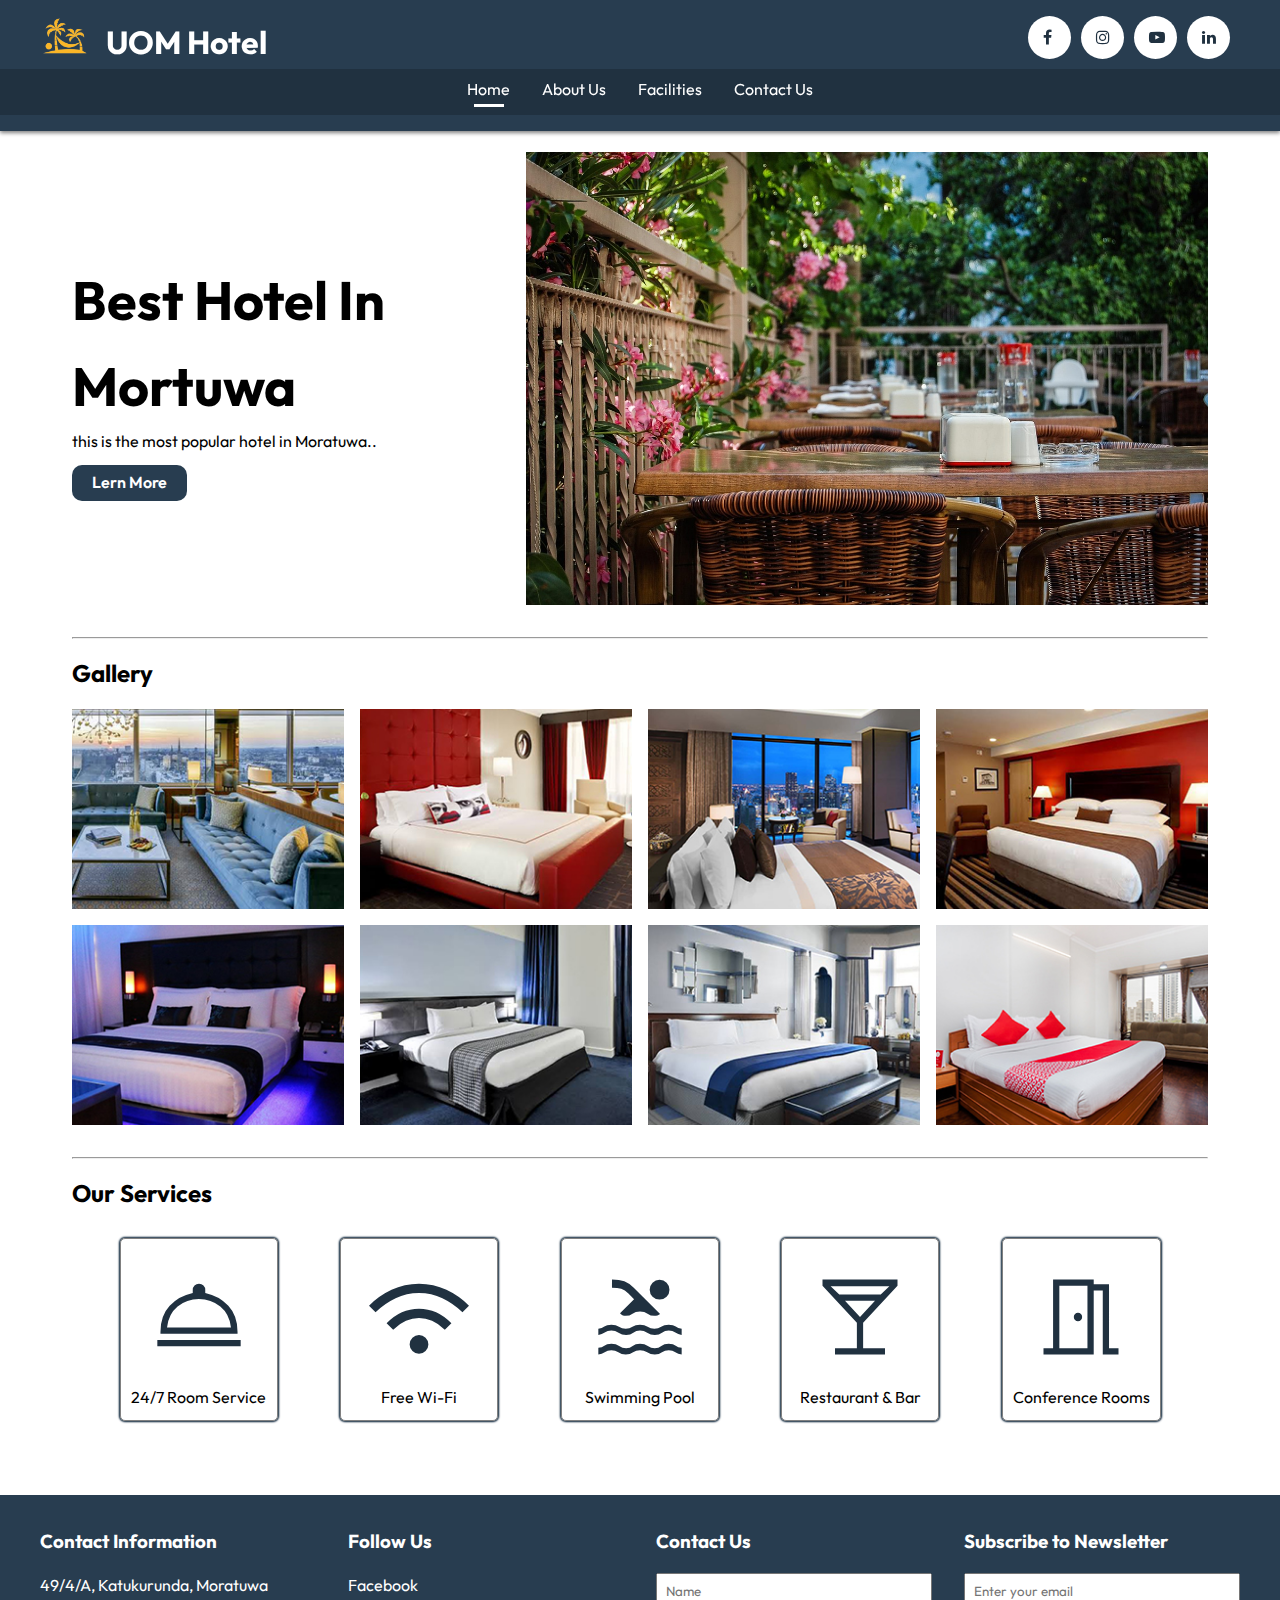
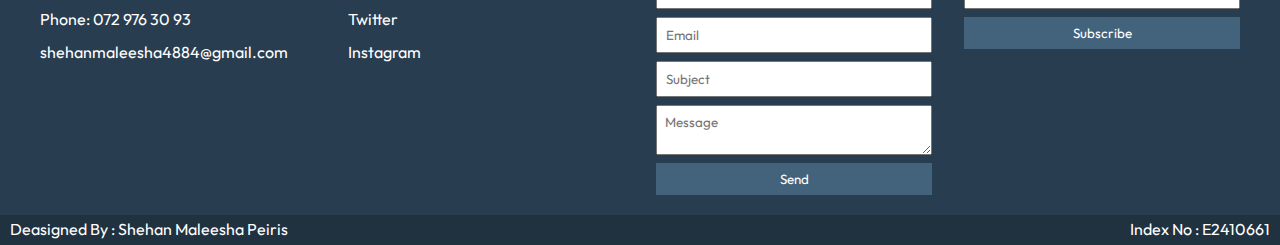
<file: index.html>
<!DOCTYPE html>
<html lang="en">

<head>
    <meta charset="UTF-8">
    <meta name="viewport" content="width=device-width, initial-scale=1.0">
    <title>UOM Hotel - Home</title>
    <link rel="stylesheet" href="https://cdnjs.cloudflare.com/ajax/libs/font-awesome/4.7.0/css/font-awesome.min.css">
    <link rel="stylesheet" href="style.css">
    <link rel="icon" type="image/x-icon" href="images/icon.ico">
</head>

<body>
    <header>
        <div class="header-content space-between flex">
            <div class="logoside flex">
                <a target="_blank" href="https://github.com/shehanm95/Hotel-Website"><img src="images/logo.png"
                        alt="UOM Hotel Logo" class="logo"></a>
                <h1>UOM Hotel</h1>
            </div>
            <div class="socialmediaicons flex">
                <a href="https://www.linkedin.com/in/shehan-maleesha-017a89261/" target="_blank"> <i
                        class="fa fa-facebook" aria-hidden="true"></i></a>
                <a href="https://www.linkedin.com/in/shehan-maleesha-017a89261/" target="_blank"> <i
                        class="fa fa-instagram" aria-hidden="true"></i></a>
                <a href="https://www.linkedin.com/in/shehan-maleesha-017a89261/" target="_blank"> <i
                        class="fa fa-youtube-play" aria-hidden="true"></i></a>
                <a href="https://www.linkedin.com/in/shehan-maleesha-017a89261/" target="_blank"> <i
                        class="fa fa-linkedin" aria-hidden="true"></i></a>
            </div>

        </div>
        <nav>
            <ul>
                <li class="nav-link nav-selected"><a href="index.html">Home</a></li>
                <li class="nav-link"><a href="about.html">About Us</a></li>
                <li class="nav-link"><a href="facilities.html">Facilities</a></li>
                <li class="nav-link"><a href="contact.html">Contact Us</a></li>
            </ul>
        </nav>
    </header>

    <main>

        <section class="landing">

            <div>
                <h1>Best Hotel In Mortuwa</h1>
                <p>this is the most popular hotel in Moratuwa..</p>
                <a href="/facilities.html">Lern More</a>
            </div>
            <img src="images/hotel-landing-image.jpg" alt="hotel image">


        </section>
        <hr>
        <section class="gallery">
            <h2>Gallery</h2>
            <div class="gallery-images">
                <img src="images/gallery1.jpg" alt="Hotel room type 1 ">
                <img src="images/gallery2.jpg" alt="Hotel room type 2">
                <img src="images/gallery3.jpg" alt="Hotel room type 3">
                <img src="images/gallery4.jpg" alt="Hotel room type 4">
                <img src="images/gallery5.jpg" alt="Hotel room type 5">
                <img src="images/gallery6.jpg" alt="Hotel room type 6">
                <img src="images/gallery7.jpg" alt="Hotel room type 7">
                <img src="images/gallery8.jpg" alt="Hotel room type 8">
            </div>
        </section>
        <hr>
        <section class="">
            <h2>Our Services</h2>
            <br>

            <div class="services-holder">
                <div class="service-card">
                    <img src="images/service icons/room service.svg" alt="">
                    <figcaption> 24/7 Room Service</figcaption>
                </div>
                <div class="service-card">
                    <img src="images/service icons/wifi.svg" alt="">
                    <figcaption> Free Wi-Fi</figcaption>
                </div>
                <div class="service-card">
                    <img src="images/service icons/pool.svg" alt="">
                    <figcaption> Swimming Pool</figcaption>
                </div>
                <div class="service-card">
                    <img src="images/service icons/bar.svg" alt="">
                    <figcaption> Restaurant & Bar</figcaption>
                </div>
                <div class="service-card">
                    <img src="images/service icons/meeting.svg" alt="">
                    <figcaption> Conference Rooms</figcaption>
                </div>

            </div>



        </section>
    </main>

    <footer>
        <div class="footer-content">
            <div class="contact-info">
                <h3>Contact Information</h3>
                <p>49/4/A, Katukurunda, Moratuwa</p>
                <p>Phone: 072 976 30 93</p>
                <a href="mailto:shehanmaleesha4884@gmail.com">shehanmaleesha4884@gmail.com</a>
            </div>

            <div class="social-links">
                <h3>Follow Us</h3>
                <a href="https://www.linkedin.com/in/shehan-maleesha-017a89261/" target="_blank">Facebook</a>
                <a href="https://www.linkedin.com/in/shehan-maleesha-017a89261/" target="_blank">Twitter</a>
                <a href="https://www.linkedin.com/in/shehan-maleesha-017a89261/" target="_blank">Instagram</a>
            </div>

            <div class="footer-form">
                <h3>Contact Us</h3>
                <form>
                    <input type="text" placeholder="Name" required>
                    <input type="email" placeholder="Email" required>
                    <input type="text" placeholder="Subject" required>
                    <textarea placeholder="Message" required></textarea>
                    <button type="submit">Send</button>
                </form>
            </div>

            <div class="newsletter">
                <h3>Subscribe to Newsletter</h3>
                <form>
                    <input type="email" placeholder="Enter your email" required>
                    <button type="submit">Subscribe</button>
                </form>
            </div>
        </div>
        <div class="creator">
            <p>Deasigned By : Shehan Maleesha Peiris</p>
            <p>Index No : E2410661</p>
        </div>


    </footer>
</body>

</html>
</file>
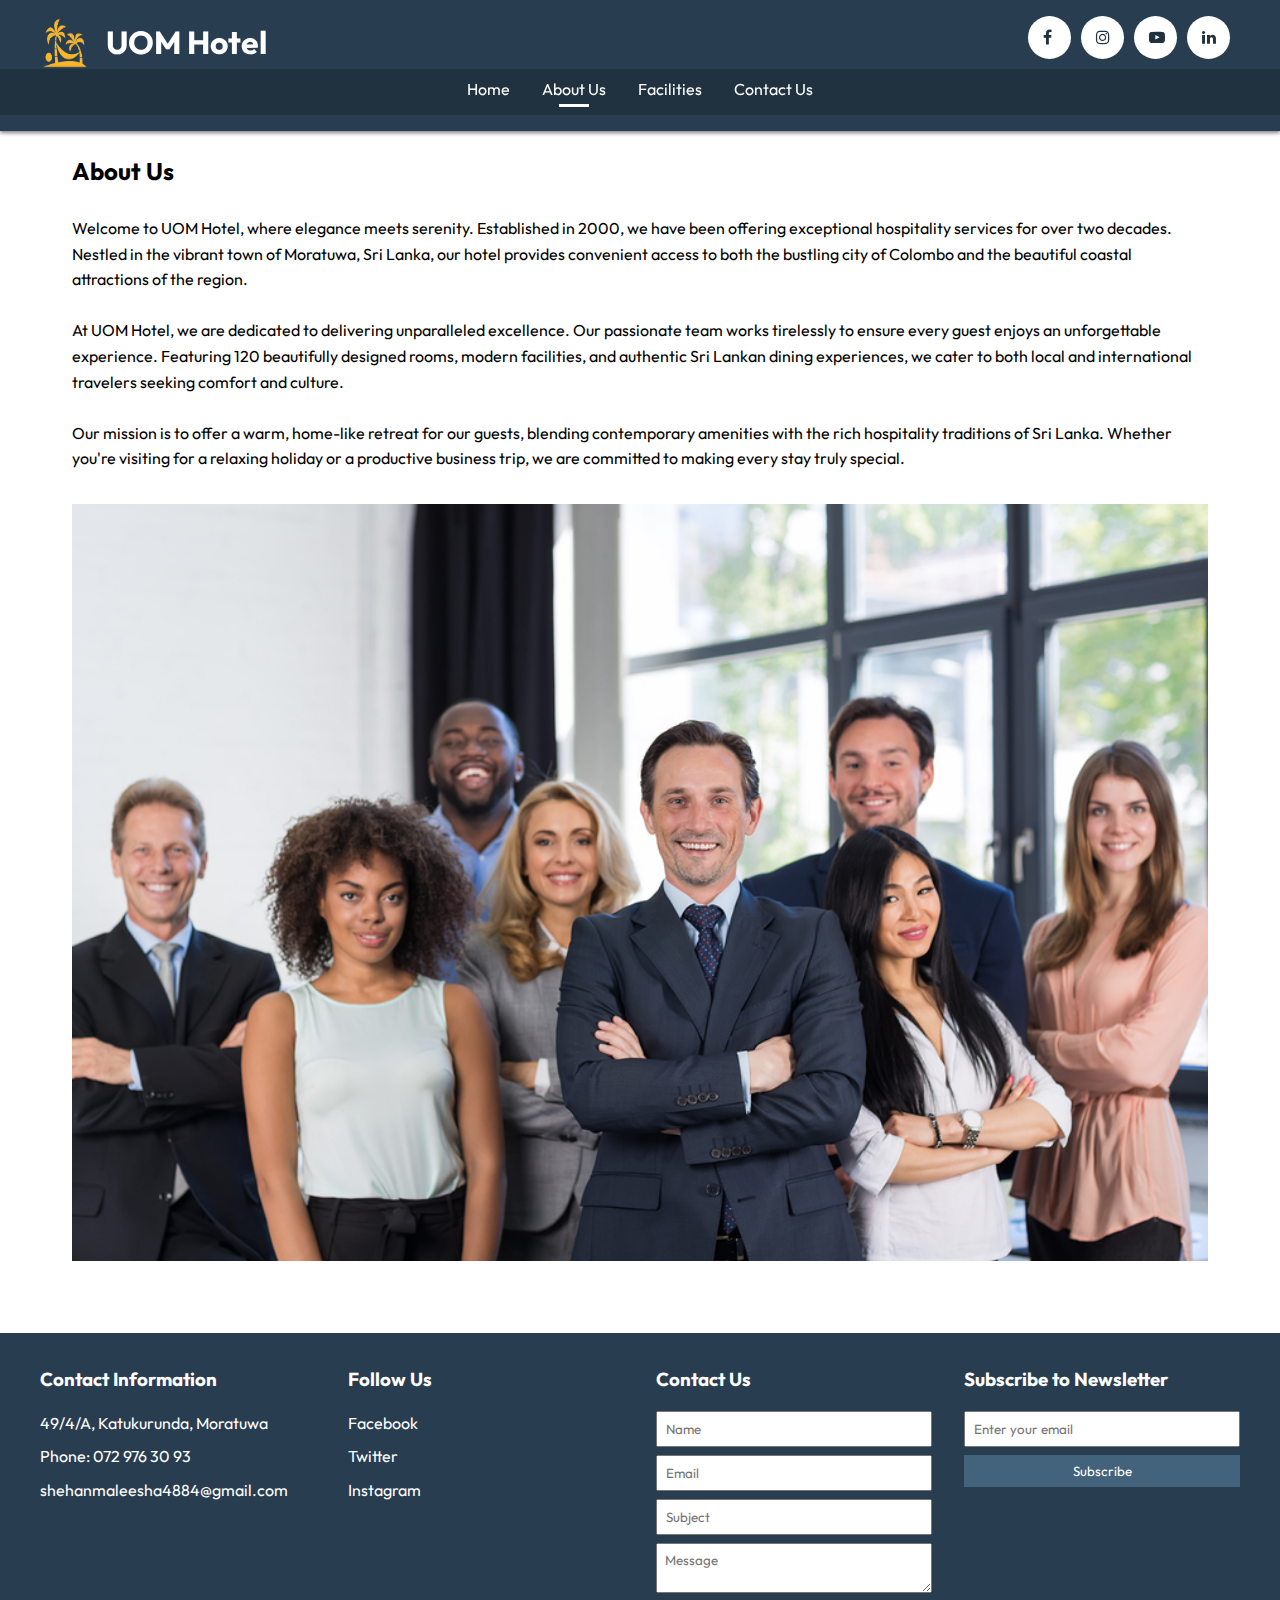
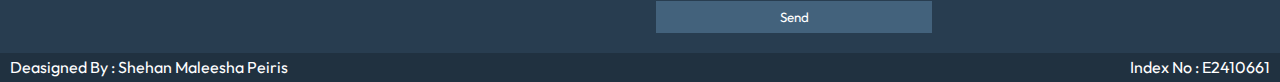
<file: about.html>
<!DOCTYPE html>
<html lang="en">

<head>
    <meta charset="UTF-8">
    <meta name="viewport" content="width=device-width, initial-scale=1.0">
    <title>UOM Hotel - About Us</title>
    <link rel="stylesheet" href="https://cdnjs.cloudflare.com/ajax/libs/font-awesome/4.7.0/css/font-awesome.min.css">
    <link rel="icon" type="image/x-icon" href="images/icon.ico">
    <link rel="stylesheet" href="style.css">
</head>

<body>
    <header>
        <div class="header-content space-between flex">
            <div class="logoside flex">
                <img src="images/logo.png" alt="UOM Hotel Logo" class="logo">
                <h1>UOM Hotel</h1>
            </div>
            <div class="socialmediaicons flex">
                <a href="https://www.linkedin.com/in/shehan-maleesha-017a89261/" target="_blank"> <i
                        class="fa fa-facebook" aria-hidden="true"></i></a>
                <a href="https://www.linkedin.com/in/shehan-maleesha-017a89261/" target="_blank"> <i
                        class="fa fa-instagram" aria-hidden="true"></i></a>
                <a href="https://www.linkedin.com/in/shehan-maleesha-017a89261/" target="_blank"> <i
                        class="fa fa-youtube-play" aria-hidden="true"></i></a>
                <a href="https://www.linkedin.com/in/shehan-maleesha-017a89261/" target="_blank"> <i
                        class="fa fa-linkedin" aria-hidden="true"></i></a>
            </div>

        </div>
        <nav>
            <ul>
                <li class="nav-link"><a href="index.html">Home</a></li>
                <li class="nav-link nav-selected"><a href="about.html">About Us</a></li>
                <li class="nav-link"><a href="facilities.html">Facilities</a></li>
                <li class="nav-link"><a href="contact.html">Contact Us</a></li>
            </ul>
        </nav>
    </header>


    <main>
        <section class="about">
            <h2>About Us</h2>
            <br>
            <p>Welcome to UOM Hotel, where elegance meets serenity. Established in 2000, we have been offering
                exceptional hospitality services for over two decades. Nestled in the vibrant town of Moratuwa, Sri
                Lanka, our hotel provides convenient access to both the bustling city of Colombo and the beautiful
                coastal attractions of the region.</p>
            <br>
            <p>At UOM Hotel, we are dedicated to delivering unparalleled excellence. Our passionate team works
                tirelessly to ensure every guest enjoys an unforgettable experience. Featuring 120 beautifully designed
                rooms, modern facilities, and authentic Sri Lankan dining experiences, we cater to both local and
                international travelers seeking comfort and culture.</p>
            <br>
            <p>Our mission is to offer a warm, home-like retreat for our guests, blending contemporary amenities with
                the rich hospitality traditions of Sri Lanka. Whether you're visiting for a relaxing holiday or a
                productive business trip, we are committed to making every stay truly special.</p>
        </section>

        <section class="about-us-staff-members">
            <img src="images/about-us-staff-members.jpg" alt="about-us-staff-members">

        </section>
    </main>

    <footer>
        <div class="footer-content">
            <div class="contact-info">
                <h3>Contact Information</h3>
                <p>49/4/A, Katukurunda, Moratuwa</p>
                <p>Phone: 072 976 30 93</p>
                <a href="mailto:shehanmaleesha4884@gmail.com">shehanmaleesha4884@gmail.com</a>
            </div>

            <div class="social-links">
                <h3>Follow Us</h3>
                <a href="https://www.linkedin.com/in/shehan-maleesha-017a89261/" target="_blank">Facebook</a>
                <a href="https://www.linkedin.com/in/shehan-maleesha-017a89261/" target="_blank">Twitter</a>
                <a href="https://www.linkedin.com/in/shehan-maleesha-017a89261/" target="_blank">Instagram</a>
            </div>

            <div class="footer-form">
                <h3>Contact Us</h3>
                <form>
                    <input type="text" placeholder="Name" required>
                    <input type="email" placeholder="Email" required>
                    <input type="text" placeholder="Subject" required>
                    <textarea placeholder="Message" required></textarea>
                    <button type="submit">Send</button>
                </form>
            </div>

            <div class="newsletter">
                <h3>Subscribe to Newsletter</h3>
                <form>
                    <input type="email" placeholder="Enter your email" required>
                    <button type="submit">Subscribe</button>
                </form>
            </div>
        </div>
        <div class="creator">
            <p>Deasigned By : Shehan Maleesha Peiris</p>
            <p>Index No : E2410661</p>
        </div>


    </footer>
</body>

</html>
</file>
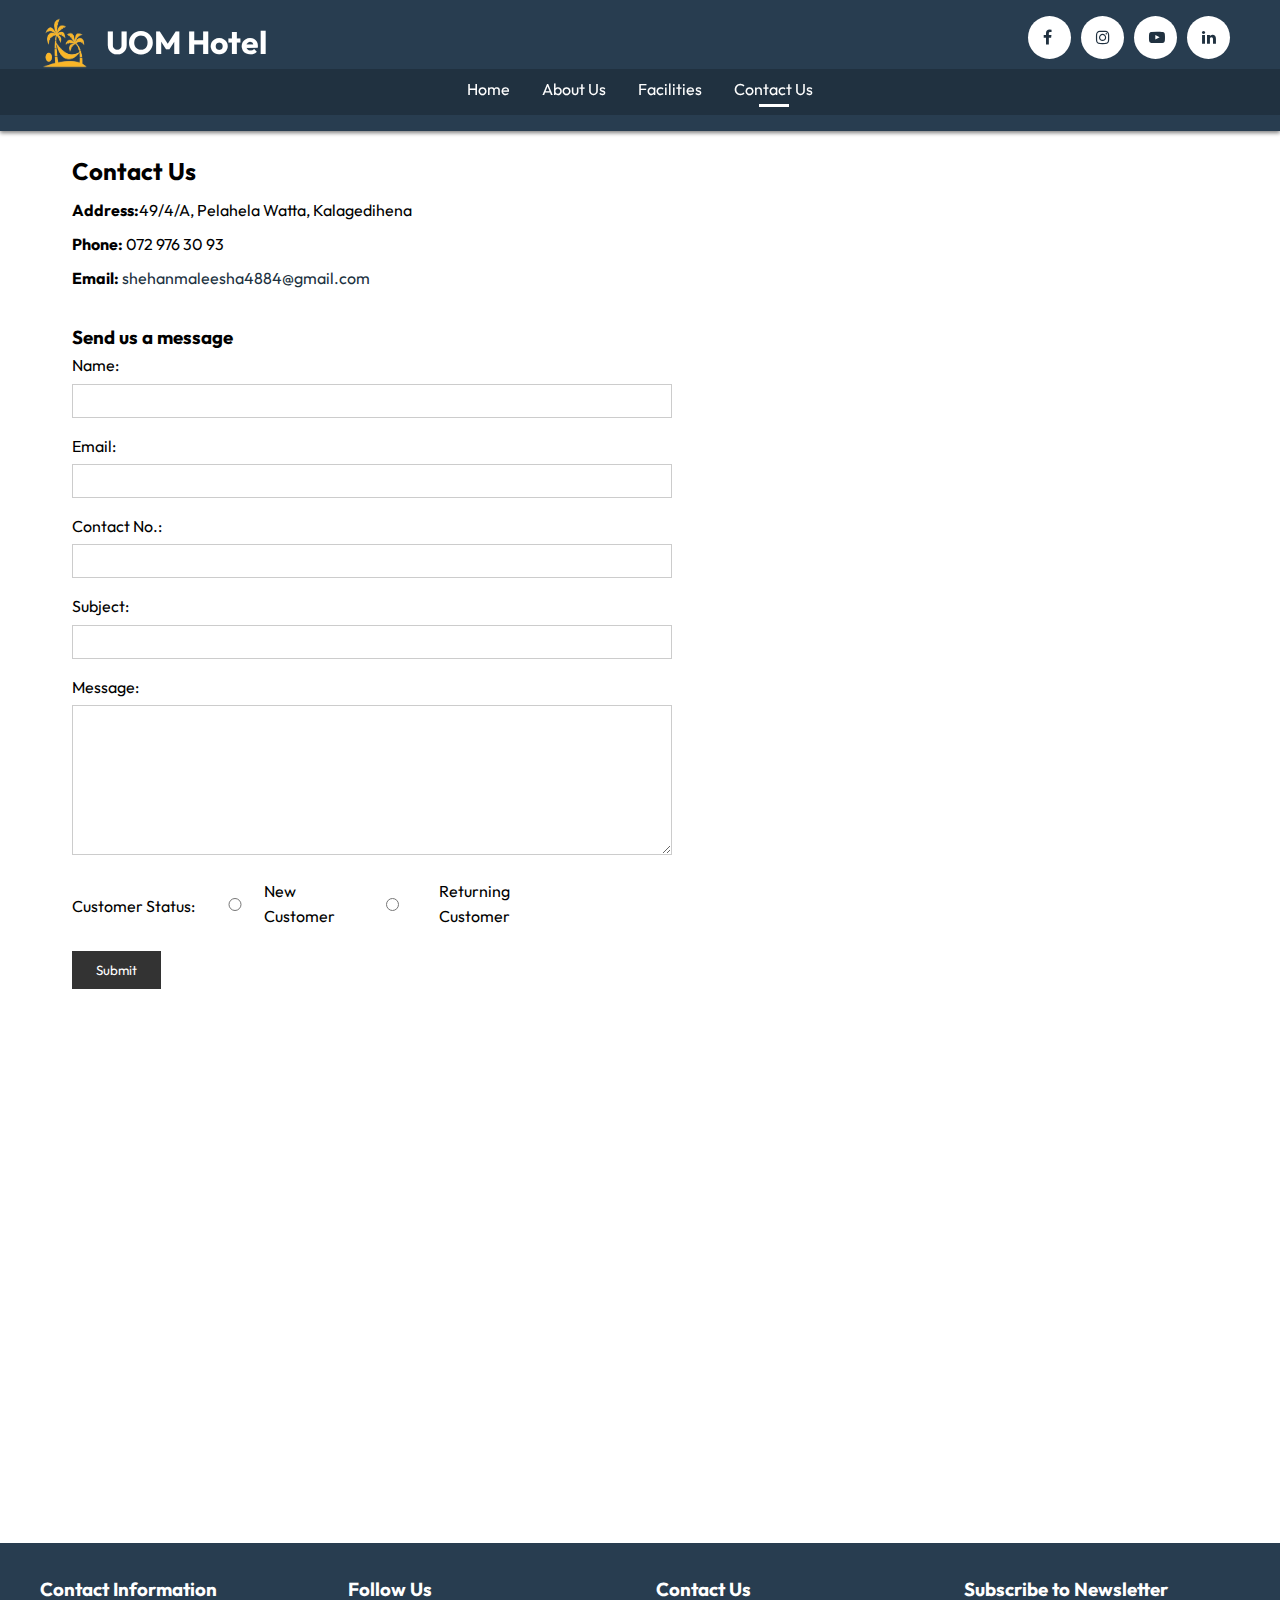
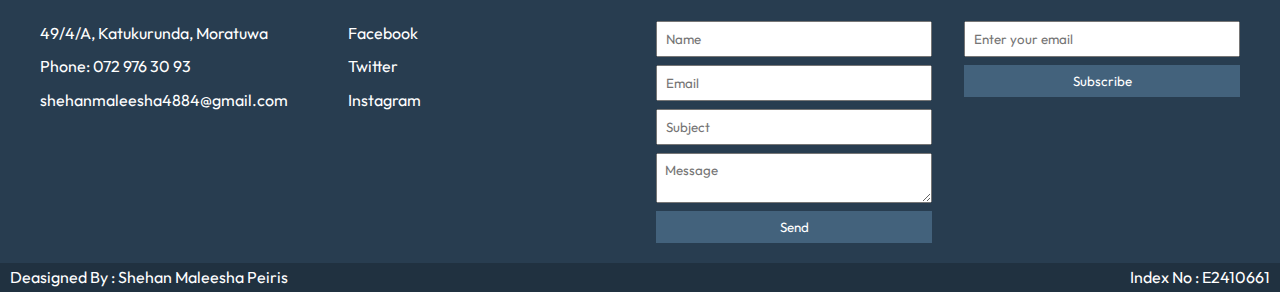
<file: contact.html>
<!DOCTYPE html>
<html lang="en">

<head>
    <meta charset="UTF-8">
    <meta name="viewport" content="width=device-width, initial-scale=1.0">
    <title>UOM Hotel - Contact Us</title>
    <link rel="stylesheet" href="https://cdnjs.cloudflare.com/ajax/libs/font-awesome/4.7.0/css/font-awesome.min.css">
    <link rel="icon" type="image/x-icon" href="images/icon.ico">
    <link rel="stylesheet" href="style.css">
</head>

<body>
    <header>
        <div class="header-content space-between flex">
            <div class="logoside flex">
                <img src="images/logo.png" alt="UOM Hotel Logo" class="logo">
                <h1>UOM Hotel</h1>
            </div>
            <div class="socialmediaicons flex">
                <a href="https://www.linkedin.com/in/shehan-maleesha-017a89261/" target="_blank"> <i
                        class="fa fa-facebook" aria-hidden="true"></i></a>
                <a href="https://www.linkedin.com/in/shehan-maleesha-017a89261/" target="_blank"> <i
                        class="fa fa-instagram" aria-hidden="true"></i></a>
                <a href="https://www.linkedin.com/in/shehan-maleesha-017a89261/" target="_blank"> <i
                        class="fa fa-youtube-play" aria-hidden="true"></i></a>
                <a href="https://www.linkedin.com/in/shehan-maleesha-017a89261/" target="_blank"> <i
                        class="fa fa-linkedin" aria-hidden="true"></i></a>
            </div>

        </div>
        <nav>
            <ul>
                <li class="nav-link"><a href="index.html">Home</a></li>
                <li class="nav-link"><a href="about.html">About Us</a></li>
                <li class="nav-link"><a href="facilities.html">Facilities</a></li>
                <li class="nav-link nav-selected"><a href="contact.html">Contact Us</a></li>
            </ul>
        </nav>
    </header>


    <main>
        <section class="contact-info">
            <h2>Contact Us</h2>
            <p><strong>Address:</strong>49/4/A, Pelahela Watta, Kalagedihena</p>
            <p><strong>Phone:</strong> 072 976 30 93</p>
            <p><strong>Email:</strong> <a class="contact-email"
                    href="mailto:shehanmaleesha4884@gmail.com">shehanmaleesha4884@gmail.com</a>
            </p>

            <form class="contact-form">
                <h3>Send us a message</h3>
                <div class="form-group">
                    <label for="name">Name:</label>
                    <input type="text" id="name" name="name" required>
                </div>
                <div class="form-group">
                    <label for="email">Email:</label>
                    <input type="email" id="email" name="email" required>
                </div>
                <div class="form-group">
                    <label for="phone">Contact No.:</label>
                    <input type="tel" id="phone" name="phone" required>
                </div>
                <div class="form-group">
                    <label for="subject">Subject:</label>
                    <input type="text" id="subject" name="subject" required>
                </div>
                <div class="form-group">
                    <label for="message">Message:</label>
                    <textarea id="message" name="message" required></textarea>
                </div>
                <div class="form-group radio-group">
                    <p>Customer Status:</p>
                    <label><input type="radio" name="customer-type" value="new" required> New Customer</label>
                    <label><input type="radio" name="customer-type" value="returning"> Returning Customer</label>
                </div>
                <button type="submit">Submit</button>
            </form>

            <div class="map-container">
                <iframe
                    src="https://www.google.com/maps/embed?pb=!1m18!1m12!1m3!1d3961.7920910557964!2d79.898292075714!3d6.79513291994568!2m3!1f0!2f0!3f0!3m2!1i1024!2i768!4f13.1!3m3!1m2!1s0x3ae245416b7f34b5%3A0x7bd32721ab02560e!2sUniversity%20of%20Moratuwa!5e0!3m2!1sen!2slk!4v1742894530443!5m2!1sen!2slk"
                    width="100%" height="450" style="border:0;" allowfullscreen="" loading="lazy"
                    referrerpolicy="no-referrer-when-downgrade"></iframe>
            </div>
        </section>
    </main>
    <footer>
        <div class="footer-content">
            <div class="contact-info">
                <h3>Contact Information</h3>
                <p>49/4/A, Katukurunda, Moratuwa</p>
                <p>Phone: 072 976 30 93</p>
                <a href="mailto:shehanmaleesha4884@gmail.com">shehanmaleesha4884@gmail.com</a>
            </div>

            <div class="social-links">
                <h3>Follow Us</h3>
                <a href="https://www.linkedin.com/in/shehan-maleesha-017a89261/" target="_blank">Facebook</a>
                <a href="https://www.linkedin.com/in/shehan-maleesha-017a89261/" target="_blank">Twitter</a>
                <a href="https://www.linkedin.com/in/shehan-maleesha-017a89261/" target="_blank">Instagram</a>
            </div>

            <div class="footer-form">
                <h3>Contact Us</h3>
                <form>
                    <input type="text" placeholder="Name" required>
                    <input type="email" placeholder="Email" required>
                    <input type="text" placeholder="Subject" required>
                    <textarea placeholder="Message" required></textarea>
                    <button type="submit">Send</button>
                </form>
            </div>

            <div class="newsletter">
                <h3>Subscribe to Newsletter</h3>
                <form>
                    <input type="email" placeholder="Enter your email" required>
                    <button type="submit">Subscribe</button>
                </form>
            </div>
        </div>
        <div class="creator">
            <p>Deasigned By : Shehan Maleesha Peiris</p>
            <p>Index No : E2410661</p>
        </div>


    </footer>
</body>

</html>
</file>
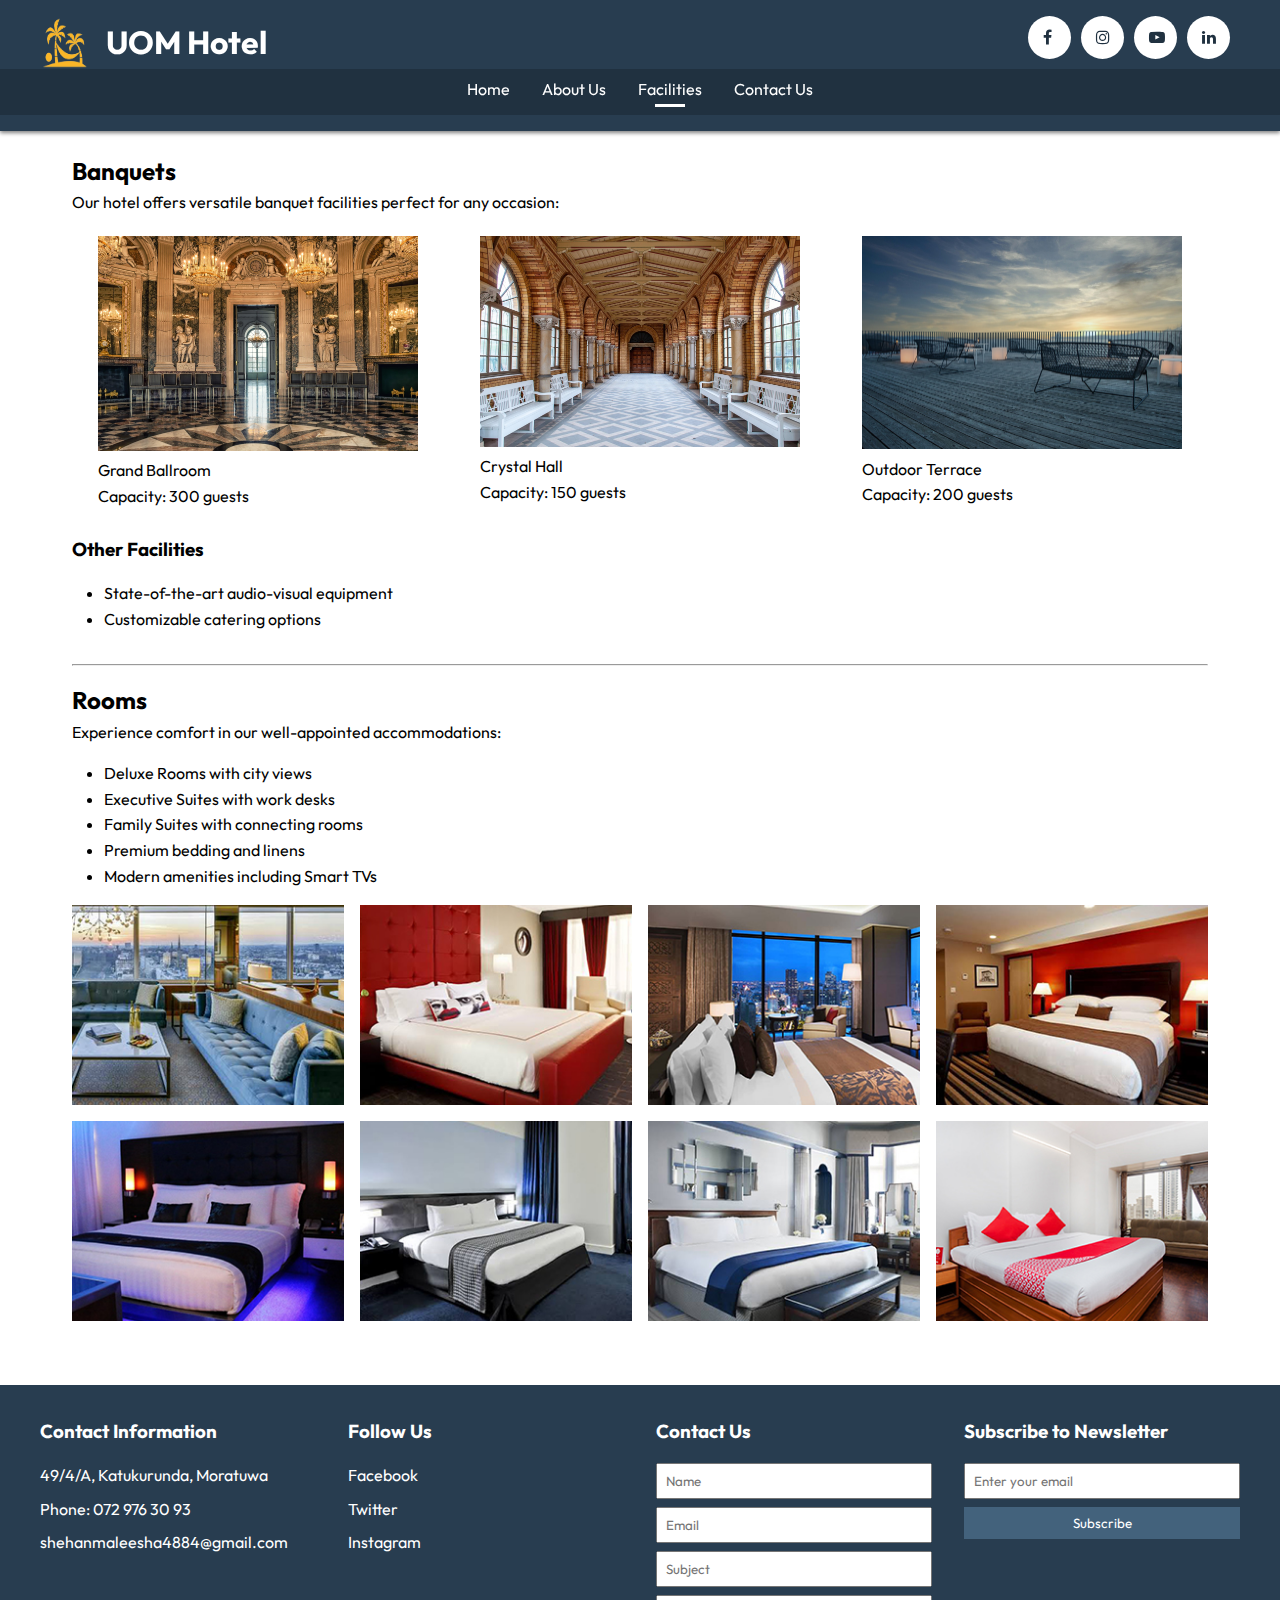
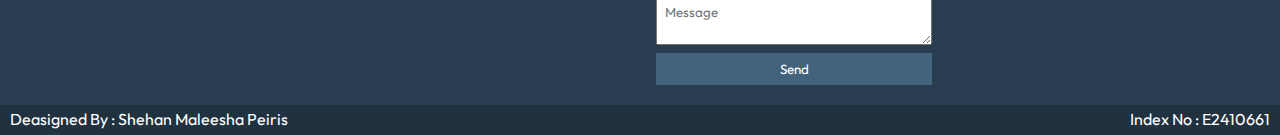
<file: facilities.html>
<!DOCTYPE html>
<html lang="en">

<head>
    <meta charset="UTF-8">
    <meta name="viewport" content="width=device-width, initial-scale=1.0">
    <title>UOM Hotel - Facilities</title>
    <link rel="stylesheet" href="https://cdnjs.cloudflare.com/ajax/libs/font-awesome/4.7.0/css/font-awesome.min.css">
    <link rel="icon" type="image/x-icon" href="images/icon.ico">
    <link rel="stylesheet" href="style.css">
</head>

<body>
    <header>
        <div class="header-content space-between flex">
            <div class="logoside flex">
                <img src="images/logo.png" alt="UOM Hotel Logo" class="logo">
                <h1>UOM Hotel</h1>
            </div>
            <div class="socialmediaicons flex">
                <a href="https://www.linkedin.com/in/shehan-maleesha-017a89261/" target="_blank"> <i
                        class="fa fa-facebook" aria-hidden="true"></i></a>
                <a href="https://www.linkedin.com/in/shehan-maleesha-017a89261/" target="_blank"> <i
                        class="fa fa-instagram" aria-hidden="true"></i></a>
                <a href="https://www.linkedin.com/in/shehan-maleesha-017a89261/" target="_blank"> <i
                        class="fa fa-youtube-play" aria-hidden="true"></i></a>
                <a href="https://www.linkedin.com/in/shehan-maleesha-017a89261/" target="_blank"> <i
                        class="fa fa-linkedin" aria-hidden="true"></i></a>
            </div>

        </div>
        <nav>
            <ul>
                <li class="nav-link"><a href="index.html">Home</a></li>
                <li class="nav-link"><a href="about.html">About Us</a></li>
                <li class="nav-link nav-selected"><a href="facilities.html">Facilities</a></li>
                <li class="nav-link"><a href="contact.html">Contact Us</a></li>
            </ul>
        </nav>
    </header>


    <main>
        <section class="banquets">
            <h2>Banquets</h2>
            <p>Our hotel offers versatile banquet facilities perfect for any occasion:</p>

            <div class="banquets-holder">


                <div class="banquets-card">
                    <img src="images/banquets/Grand Ballroom.jpg" alt="grand ballroom image">
                    <figcaption>Grand Ballroom</figcaption>
                    <p>Capacity: 300 guests</p>
                </div>

                <div class="banquets-card">
                    <img src="images/banquets/Crystal Hall.jpg" alt="grand ballroom image">
                    <figcaption>Crystal Hall </figcaption>
                    <p>Capacity: 150 guests</p>
                </div>

                <div class="banquets-card">
                    <img src="images/banquets/Outdoor Terrace.jpg" alt="grand ballroom image">
                    <figcaption>Outdoor Terrace </figcaption>
                    <p>Capacity: 200 guests</p>
                </div>

            </div>
            <br>
            <h3>Other Facilities</h3>
            <ul>
                <li>State-of-the-art audio-visual equipment</li>
                <li>Customizable catering options</li>
            </ul>
        </section>
        <hr>

        <section class="rooms">
            <h2>Rooms</h2>
            <p>Experience comfort in our well-appointed accommodations:</p>
            <ul>
                <li>Deluxe Rooms with city views</li>
                <li>Executive Suites with work desks</li>
                <li>Family Suites with connecting rooms</li>
                <li>Premium bedding and linens</li>
                <li>Modern amenities including Smart TVs</li>
            </ul>
            <section class="gallery">
                <div class="gallery-images">
                    <img src="images/gallery1.jpg" alt="Hotel room type 1 ">
                    <img src="images/gallery2.jpg" alt="Hotel room type 2">
                    <img src="images/gallery3.jpg" alt="Hotel room type 3">
                    <img src="images/gallery4.jpg" alt="Hotel room type 4">
                    <img src="images/gallery5.jpg" alt="Hotel room type 5">
                    <img src="images/gallery6.jpg" alt="Hotel room type 6">
                    <img src="images/gallery7.jpg" alt="Hotel room type 7">
                    <img src="images/gallery8.jpg" alt="Hotel room type 8">
                </div>
            </section>
        </section>
    </main>
    <footer>
        <div class="footer-content">
            <div class="contact-info">
                <h3>Contact Information</h3>
                <p>49/4/A, Katukurunda, Moratuwa</p>
                <p>Phone: 072 976 30 93</p>
                <a href="mailto:shehanmaleesha4884@gmail.com">shehanmaleesha4884@gmail.com</a>
            </div>

            <div class="social-links">
                <h3>Follow Us</h3>
                <a href="https://www.linkedin.com/in/shehan-maleesha-017a89261/" target="_blank">Facebook</a>
                <a href="https://www.linkedin.com/in/shehan-maleesha-017a89261/" target="_blank">Twitter</a>
                <a href="https://www.linkedin.com/in/shehan-maleesha-017a89261/" target="_blank">Instagram</a>
            </div>

            <div class="footer-form">
                <h3>Contact Us</h3>
                <form>
                    <input type="text" placeholder="Name" required>
                    <input type="email" placeholder="Email" required>
                    <input type="text" placeholder="Subject" required>
                    <textarea placeholder="Message" required></textarea>
                    <button type="submit">Send</button>
                </form>
            </div>

            <div class="newsletter">
                <h3>Subscribe to Newsletter</h3>
                <form>
                    <input type="email" placeholder="Enter your email" required>
                    <button type="submit">Subscribe</button>
                </form>
            </div>
        </div>
        <div class="creator">
            <p>Deasigned By : Shehan Maleesha Peiris</p>
            <p>Index No : E2410661</p>
        </div>


    </footer>
</body>

</html>
</file>
<file: style.css>
@import url('https://fonts.googleapis.com/css2?family=Outfit:wght@400;700&display=swap');


/* ====================== common css ============================== */
* {
    margin: 0;
    padding: 0;
    box-sizing: border-box;
    font-family: 'Outfit', sans-serif;
}

:root {
    --background-color: #283d50;
    --background-hover: #e1effa;
    --background-color-dark: #203140;
    --button-background: #43627c;
    --button-background-hover: #567893;
    --lite-font-color: white;
}

body {
    font-family: Arial, sans-serif;
    line-height: 1.6;
}

header {
    background-color: var(--background-color);
    color: var(--lite-font-color);
    position: fixed;
    width: 100%;
    top: 0;
    padding-top: 1rem;
    padding-bottom: 1rem;
    box-shadow: 0px 2px 4px gray;
}

.header-content {
    display: flex;
    align-items: center;
    max-width: 1200px;
    margin: 0 auto;
}

.logo {
    width: 50px;
    margin-right: 1rem;
}

nav {
    background-color: var(--background-color-dark);
    padding: 0.5rem 0 0.5rem 0;
}

nav ul {
    display: flex;
    justify-content: center;
    list-style: none;
}

nav ul li {
    margin: 0 1rem;
}

nav a {
    color: var(--lite-font-color);

    text-decoration: none;
}

/* nav bar animations */
.nav-link,
.nav-selected {
    position: relative;
    text-decoration: none;
    padding-bottom: 5px;

}

.nav-link::after {
    content: '';
    position: absolute;
    bottom: 0;
    left: 50%;
    width: 30px;
    height: 3px;
    background-color: var(--lite-font-color);
    transform: translateX(-50%) scaleX(0);
    transition: transform 0.3s ease;
}

.nav-link:hover::after {
    transform: translateX(-50%) scaleX(1);
}

.nav-selected::after {
    content: '';
    position: absolute;
    bottom: 0;
    left: 50%;
    width: 30px;
    height: 3px;
    background-color: var(--lite-font-color);
    transform: translateX(-50%) scaleX(1);
}

/* nav bar social media icons */
.flex {
    display: flex;
}

.space-between {
    justify-content: space-between;
}

.socialmediaicons {
    gap: 10px;
    margin-right: 10px
}

@media (max-width:473px) {
    .socialmediaicons {
        display: none;
    }
}

.socialmediaicons .fa {
    background-color: var(--lite-font-color);
    color: var(--background-color-dark);
    padding: 15px;
    padding-top: 13px;
    padding-bottom: 15px;
    width: 43px;
    height: 43px;
    margin-bottom: 0.6rem;
    border-radius: 50%;
}

main {
    margin-top: 120px;
    padding: 2rem;
    max-width: 1200px;
    margin-left: auto;
    margin-right: auto;
}

.gallery-images {
    display: grid;
    grid-template-columns: repeat(auto-fit, minmax(250px, 1fr));
    gap: 1rem;
    margin: 1rem 0;
}

.gallery-images img {
    width: 100%;
    height: 200px;
    object-fit: cover;
}

.services ul {
    list-style: disc;
    margin: 1rem 0 0 2rem;
}

section {
    margin-bottom: 2rem;
}

footer {
    background-color: var(--background-color);
    color: var(--lite-font-color);
    padding-top: 2rem;
}

.footer-content {
    max-width: 1200px;
    margin: 0 auto;
    display: grid;
    grid-template-columns: repeat(auto-fit, minmax(250px, 1fr));
    gap: 2rem;
}

footer h3 {
    margin-bottom: 1rem;
}

footer form {
    display: flex;
    flex-direction: column;
    gap: 0.5rem;
}

footer input,
footer textarea {
    padding: 0.5rem;
}

footer button {
    padding: 0.5rem;
    background-color: var(--button-background);
    color: var(--lite-font-color);
    ;
    border: none;
    cursor: pointer;
}

footer button:hover {
    background-color: var(--button-background-hover);
}

footer a {
    color: var(--lite-font-color);
    text-decoration: none;
    display: block;
    margin: 0.5rem 0;
}


.creator {
    display: flex;
    justify-content: space-between;
    padding: 2px 10px 2px 10px;
    background-color: var(--background-color-dark);
    margin-top: 20px;
}


hr {
    margin-top: 15px;
    margin-bottom: 15px;
}

.service-card {
    border-radius: 5px;
    text-align: center;
    border: 1px solid gray;
    overflow: hidden;
    display: flex;
    margin-bottom: 10px;
    flex-direction: column;
    padding: 10px;
    box-shadow:
        0px -1px 2px var(--background-color),
        0px 1px 2px var(--background-color),
        -1px 0px 2px var(--background-color),
        1px 0px 2px var(--background-color);
}

.service-card:hover {
    background-color: var(--background-hover);
}

.service-card img {
    font-size: 65px;
    color: var(--background-color);
    text-align: center;
    margin: 18px;
    width: 100px;
}

.services-holder {
    display: flex;
    justify-content: space-evenly;
    flex-wrap: wrap;
    gap: 15px;
}

/* ======================== home landing =================== */
.landing {
    display: flex;
    justify-content: space-between;
    width: 100% !important;
    align-items: center;
}

.landing img {
    width: 60%;
}

.landing h1 {
    font-size: 6vmin;
}

.landing a {
    display: inline-block;
    margin-top: 10px;
    text-decoration: none;
    padding: 5px 20px 5px 20px;
    border-radius: 10px;
    background-color: var(--background-color);
    outline: none;
    border: none;
    font-weight: 600;
    color: var(--lite-font-color);
}

/* ====================== about-us-staff-members ================= */
.about-us-staff-members img {
    width: 100%;
}

/* ====================== facilities =============================*/
.facility-image {
    width: 100%;
    max-width: 500px;
    height: auto;
    margin: 1rem 0;
    object-fit: cover;
}

section ul {
    list-style: disc;
    margin: 1rem 0 1rem 2rem;
}

.banquets-holder {
    margin-top: 20px;
    display: flex;
    justify-content: space-around;
    flex-wrap: wrap;
    gap: 10px;
}

.banquets-card img {
    width: 320px;
}

/* ====================== contact =============================*/

.contact-info {
    margin-bottom: 2rem;
}

.contact-info p {
    margin: 0.5rem 0;
}

.contact-form {
    max-width: 600px;
    margin: 2rem 0;
}

.contact-email {
    text-decoration: none;
    color: var(--background-color-dark);
}

.form-group {
    margin-bottom: 1rem;
}

.form-group label {
    display: block;
    margin-bottom: 0.3rem;
}

.form-group input,
.form-group textarea {
    width: 100%;
    padding: 0.5rem;
    border: 1px solid #ccc;
}

.form-group textarea {
    height: 150px;
    resize: vertical;
}

.radio-group {
    display: flex;
    align-items: center;
    gap: 1rem;
}

.radio-group label {
    display: flex;
    align-items: center;
    gap: 0.3rem;
}

.contact-form button {
    background-color: #333;
    color: var(--lite-font-color);
    ;
    padding: 0.7rem 1.5rem;
    border: none;
    cursor: pointer;
}

.contact-form button:hover {
    background-color: #555;
}

.map-container {
    margin: 2rem 0;
}
</file>
